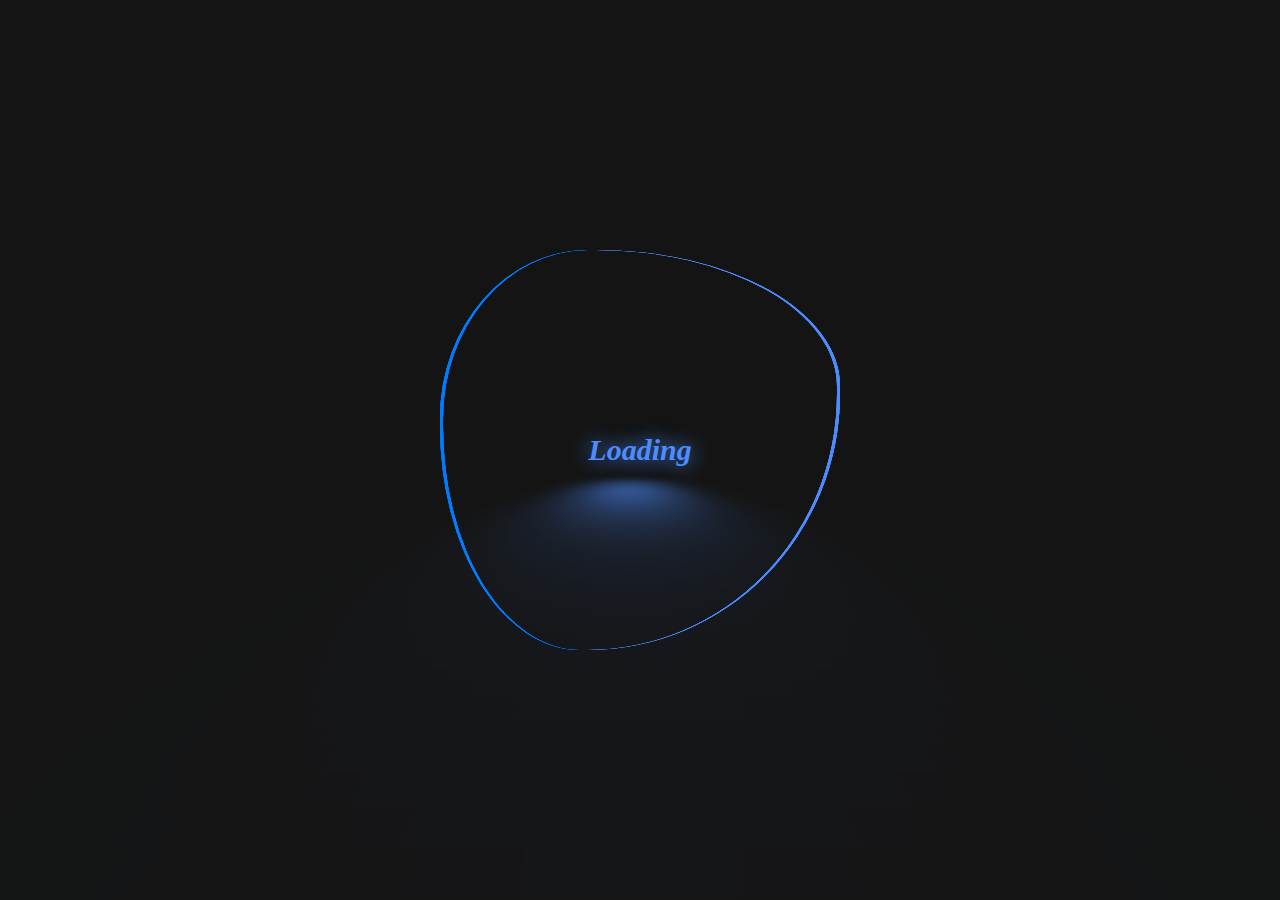
<file: index.html>
<!DOCTYPE html>
<html lang="ru">
<head>
	<meta charset="UTF-8">
	<meta name="viewport" content="width=device-width, initial-scale=1.0">
	<title>Loading</title>
	<link rel="stylesheet" href="style.css">
</head>

<body>
	<div id="loading">
		<span></span>
		<span></span>
		<span></span>
		<span></span>
		<div class="text">
			Loading
			<span class="dot">.</span>
			<span class="dot">.</span>
			<span class="dot">.</span>
		</div>
	</div>
</body>
</html>
<script>
	// Задержка 5 секунд, затем редирект на index1.html
	setTimeout(function() {
		window.location.href = 'index1.html';  // Перенаправление на файл index1.html
	}, 5000);  // 5000 миллисекунд = 5 секунд
</script>
</file>
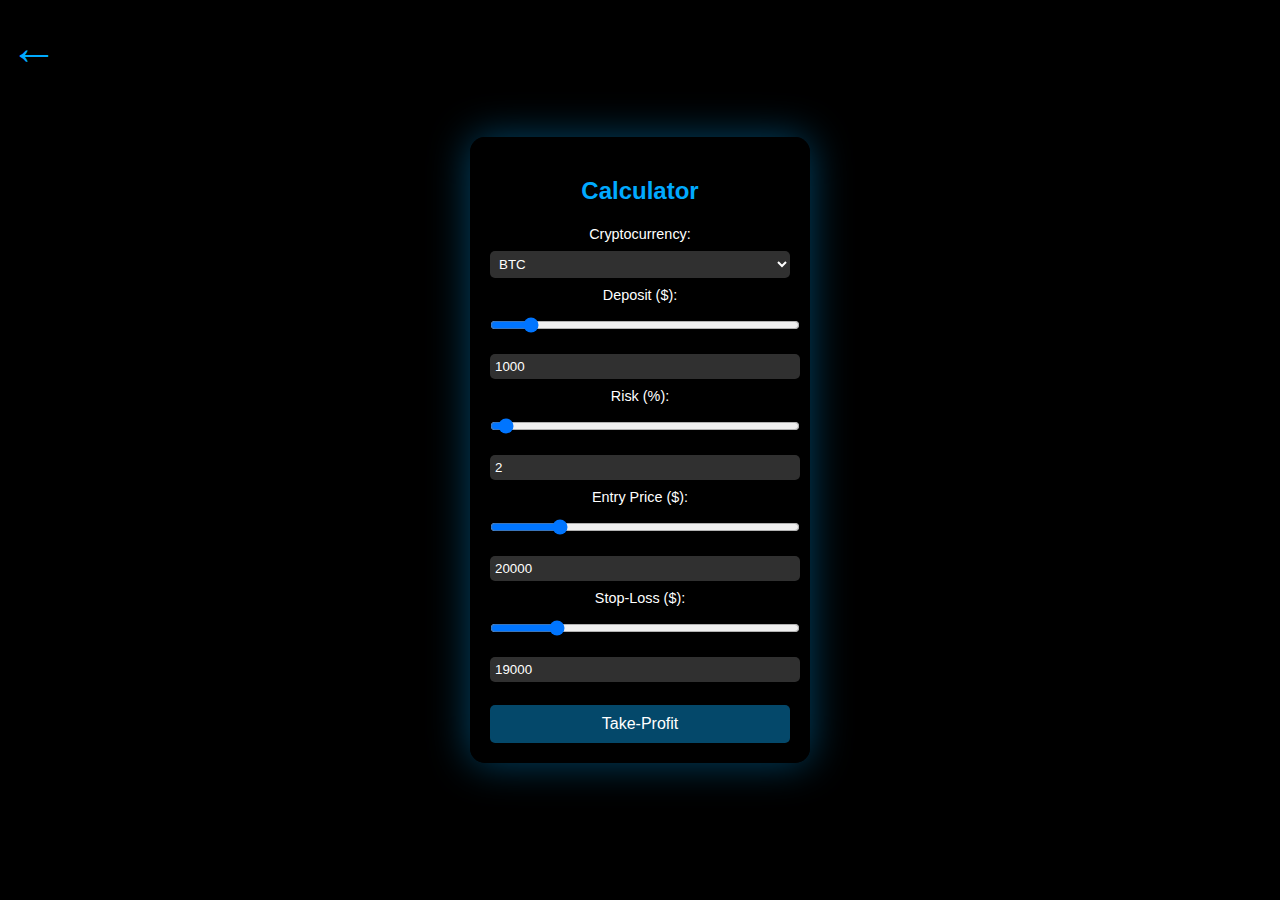
<file: calk.html>
<!DOCTYPE html>
<html lang="en">
<head>
    <meta charset="UTF-8">
    <meta name="viewport" content="width=device-width, initial-scale=1.0">
    <title>Cryptocurrency Calculator</title>
    <style>
        /* Main Styles */
        body {
            background-color: #000;
            color: #ffffff;
            font-family: Arial, sans-serif;
            display: flex;
            justify-content: center;
            align-items: center;
            height: 100vh;
            margin: 0;
        }
        .calculator-container, .result-container {
            background-color: #000000df;
            padding: 20px;
            border-radius: 15px;
            width: 300px;
            box-shadow: 0px 0px 40px rgba(0, 170, 255, 0.4);
            text-align: center;
        }
        .calculator-container h2, .result-container h2 {
            color: #00aaff;
        }
        label {
            font-size: 0.9em;
        }
        select, input[type="range"], input[type="number"] {
            width: 100%;
            margin: 8px 0;
            padding: 5px;
            border-radius: 5px;
            border: none;
            background-color: #303030;
            color: #ffffff;
        }
        .button {
            width: 100%;
            padding: 10px;
            margin-top: 15px;
            background-color: #04486a;
            color: #ffffff;
            border: none;
            border-radius: 5px;
            font-size: 1em;
            cursor: pointer;
        }
        .button:hover {
            background-color: #0088cc;
        }
        .error {
            border: 2px solid #8b0000;
            color: white;
            padding: 10px;
            border-radius: 5px;
        }
        .top-bar {
            display: flex;
            justify-content: flex-start;
            width: 100%;
            position: absolute;
            top: 10px;
            padding: 10px;
        }
        .back-button {
    cursor: pointer;
    font-size: 3em; /* Увеличен размер текста */
    font-weight: bold; /* Жирный текст */
    color: #00aaff; /* Цвет */
    margin-left: 10px;
    text-transform: uppercase; /* Преобразование текста в верхний регистр */
    text-shadow: 2px 2px 4px rgba(0, 0, 0, 0.5); /* Тень для выделения */
    transition: color 0.3s, transform 0.3s; /* Плавный переход при наведении */
}
    </style>
</head>
<body>
    <div class="top-bar">
        <span class="back-button" onclick="goBack()">←</span>
    </div>

    <div class="calculator-container" id="calculator">
        <h2>Calculator</h2>

        <!-- Cryptocurrency selection -->
        <label for="crypto">Cryptocurrency:</label>
        <select id="crypto">
            <option value="btc">BTC</option>
            <option value="doge">DOGE</option>
        </select>

        <!-- Input sliders for parameters -->
        <label for="deposit">Deposit ($):</label>
        <input type="range" id="deposit" min="10" max="10000" step="10" value="1000">
        <input type="number" id="deposit-value" value="1000" readonly>

        <label for="risk">Risk (%):</label>
        <input type="range" id="risk" min="1" max="100" value="2">
        <input type="number" id="risk-value" value="2" readonly>

        <label for="entry">Entry Price ($):</label>
        <input type="range" id="entry" min="1" max="100000" step="1" value="20000">
        <input type="number" id="entry-value" value="20000" readonly>

        <label for="stopLoss">Stop-Loss ($):</label>
        <input type="range" id="stopLoss" min="1" max="100000" step="1" value="19000">
        <input type="number" id="stopLoss-value" value="19000" readonly>

        <!-- Calculate button -->
        <button class="button" id="calculate">Take-Profit</button>
    </div>

    <div class="result-container" id="result" style="display: none;">
        <!-- Result will be inserted here -->
    </div>

    <script>
        const depositSlider = document.getElementById('deposit');
        const depositValue = document.getElementById('deposit-value');
        const riskSlider = document.getElementById('risk');
        const riskValue = document.getElementById('risk-value');
        const entrySlider = document.getElementById('entry');
        const entryValue = document.getElementById('entry-value');
        const stopLossSlider = document.getElementById('stopLoss');
        const stopLossValue = document.getElementById('stopLoss-value');
        const calculatorContainer = document.getElementById('calculator');
        const resultContainer = document.getElementById('result');

        function goBack() {
            window.location.href = 'index1.html';
        }

        depositSlider.oninput = () => depositValue.value = depositSlider.value;
        riskSlider.oninput = () => riskValue.value = riskSlider.value;
        entrySlider.oninput = () => entryValue.value = entrySlider.value;
        stopLossSlider.oninput = () => stopLossValue.value = stopLossSlider.value;

        document.getElementById('calculate').onclick = () => {
            const deposit = parseFloat(depositValue.value);
            const riskPercentage = parseFloat(riskValue.value);
            const entryPrice = parseFloat(entryValue.value);
            const stopLossPrice = parseFloat(stopLossValue.value);

            if (entryPrice <= stopLossPrice) {
                resultContainer.innerHTML = '<div class="error"><p>Error: Stop-loss must be less than entry price.</p><button class="button" onclick="tryAgain()">Try Again</button></div>';
                resultContainer.style.display = 'block';
                calculatorContainer.style.display = 'none';
                return;
            }

            const riskAmount = (deposit * riskPercentage) / 100;
            const coinQuantity = riskAmount / (entryPrice - stopLossPrice);
            const takeProfitPrice = entryPrice + (entryPrice - stopLossPrice);

            resultContainer.innerHTML = `
                <h2>Results</h2>
                <p>Coin Quantity: ${coinQuantity.toFixed(6)}</p>
                <p>Total Purchase: $${(coinQuantity * entryPrice).toFixed(2)}</p>
                <p>Stop-Loss: $${stopLossPrice}</p>
                <p>Take-Profit: $${takeProfitPrice.toFixed(2)}</p>
                <p>Risk: $${riskAmount.toFixed(2)} out of $${deposit}</p>
                <button class="button" id="reset">Reset</button>
            `;
            resultContainer.style.display = 'block';
            calculatorContainer.style.display = 'none';

            document.getElementById('reset').onclick = () => resetCalculator();
        };

        function tryAgain() {
            resultContainer.style.display = 'none';
            calculatorContainer.style.display = 'block';
        }

        function resetCalculator() {
            resultContainer.style.display = 'none';
            calculatorContainer.style.display = 'block';
            depositSlider.value = 1000;
            depositValue.value = 1000;
            riskSlider.value = 2;
            riskValue.value = 2;
            entrySlider.value = 20000;
            entryValue.value = 20000;
            stopLossSlider.value = 19000;
            stopLossValue.value = 19000;
        }
    </script>
</body>
</html>
</file>
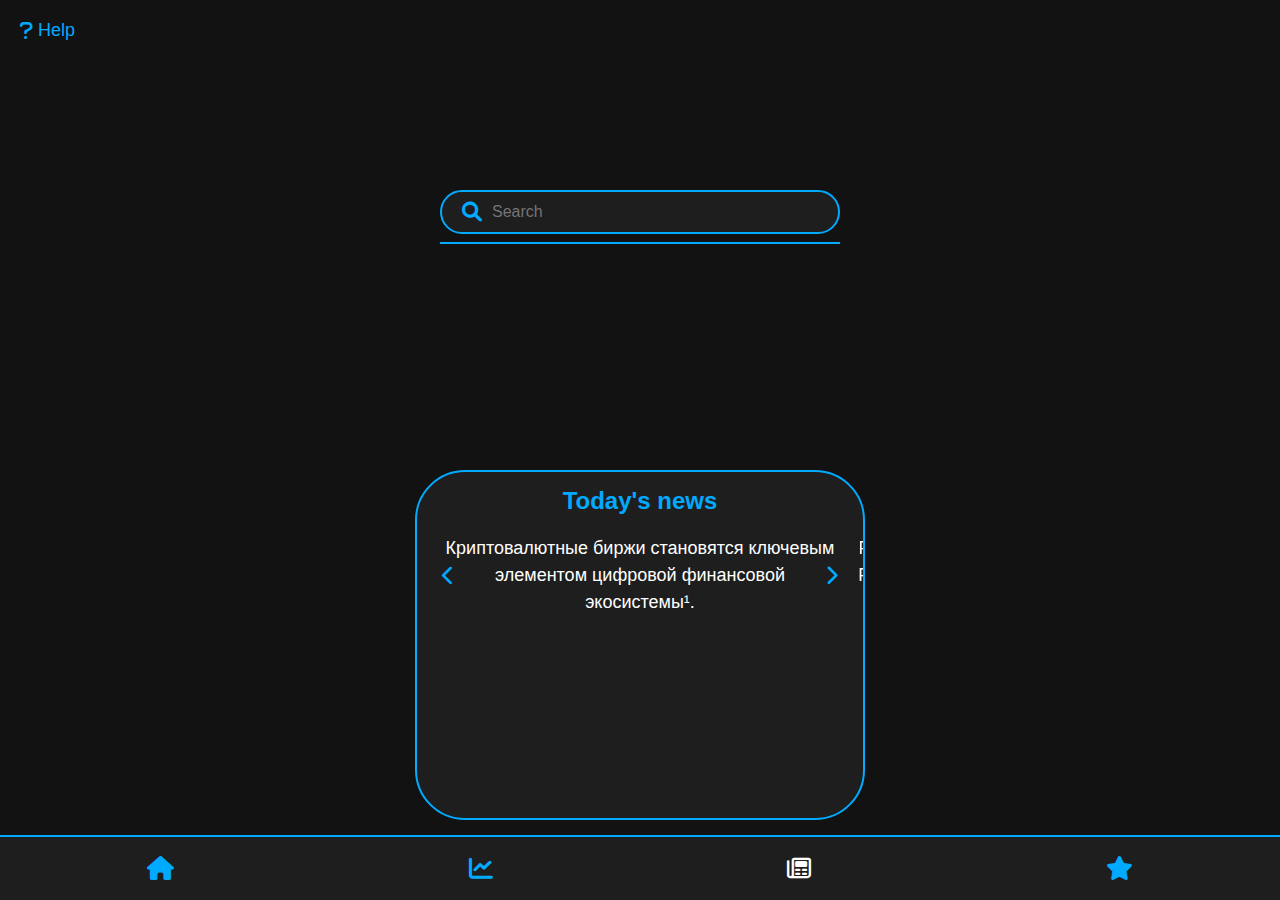
<file: graf.html>
<!DOCTYPE html>
<html lang="en">
<head>
    <meta charset="UTF-8">
    <meta name="viewport" content="width=device-width, initial-scale=1.0">
    <title>Search Page with News Carousel</title>
    <link rel="stylesheet" href="https://cdnjs.cloudflare.com/ajax/libs/font-awesome/6.0.0-beta3/css/all.min.css">
    <style>
        /* Общие настройки */
        * {
            margin: 0;
            padding: 0;
            box-sizing: border-box;
        }

        body {
            font-family: Arial, sans-serif;
            background-color: #121212;
            color: #ffffff;
            display: flex;
            justify-content: center;
            align-items: center;
            height: 100vh;
        }

        /* Кнопка Help */
        .help-button {
            position: absolute;
            top: 20px;
            left: 20px;
            background: none;
            color: #00aaff;
            border: none;
            font-size: 18px;
            cursor: pointer;
            display: flex;
            align-items: center;
            gap: 5px;
        }

        .help-button i {
            font-size: 20px;
        }

        /* Контейнер поиска */
        .search-container {
            text-align: center;
            width: 100%;
            max-width: 400px;
            position: fixed;
            top: 190px; /* Отступ сверху */
        }

        .search-box {
            position: relative;
            border: 2px solid #00aaff;
            border-radius: 50px;
            padding: 10px 20px;
            display: flex;
            align-items: center;
            background-color: #1e1e1e;
        }

        .search-box i {
            color: #00aaff;
            font-size: 20px;
            margin-right: 10px;
        }

        #search-input {
            border: none;
            background: none;
            color: #ffffff;
            font-size: 16px;
            outline: none;
            width: 100%;
        }

        .search-underline {
            height: 2px;
            background-color: #00aaff;
            margin-top: 8px;
        }

        #search-tags {
            display: flex;
            flex-wrap: wrap;
            margin-top: 15px;
            gap: 10px;
            justify-content: center;
        }

        .tag {
            display: flex;
            align-items: center;
            background-color: #1e1e1e;
            border: 2px solid #00aaff;
            border-radius: 20px;
            padding: 5px 10px;
            color: #ffffff;
            font-size: 18px;
        }

        .tag i {
            margin-left: 5px;
            cursor: pointer;
        }

        /* Стили для новостного каруселя */
        .news-carousel {
            position: fixed;
            bottom: 80px;
            width: 100%;
            height: 350px;
            max-width: 450px;
            background-color: #1e1e1e;
            border: 2px solid #00aaff;
            border-radius: 50px;
            padding: 15px;
            text-align: center;
            overflow: hidden;
        }

        .news-title {
            color: #00aaff;
            font-size: 24px;
            margin-bottom: 10px;
        }

        .news-content {
            display: flex;
            align-items: center;
            position: relative;
        }

        .news-item-container {
            display: flex;
            transition: transform 0.5s ease-in-out;
            width: 100%;
        }

        .news-item {
            flex: 0 0 100%;
            color: #ffffff;
            font-size: 18px;
            padding: 10px;
            text-align: center;
            box-sizing: border-box;
            word-wrap: break-word;
            overflow: hidden;
            white-space: normal;
            line-height: 1.5;
        }

        .nav-arrow {
            background: none;
            border: none;
            color: #00aaff;
            font-size: 20px;
            cursor: pointer;
            position: absolute;
            top: 50%;
            transform: translateY(-50%);
        }

        .left-arrow {
            left: 10px;
        }

        .right-arrow {
            right: 10px;
        }

        /* Стили для нижней навигации */
        .bottom-nav {
            display: flex;
            justify-content: space-around;
            align-items: center;
            position: fixed;
            bottom: 0;
            width: 100%;
            height: 65px;
            background-color: #1e1e1e;
            border-top: 2px solid #00aaff;
        }

        .nav-item {
            color: #00aaff;
            font-size: 24px;
            cursor: pointer;
            transition: color 0.3s;
        }

        .nav-item.active {
            color: #ffffff;
        }

        .nav-item:hover {
            color: #ffffff;
        }
    </style>
</head>
<body>
    <button class="help-button">
        <i class="fa-solid fa-question"></i> Help
    </button>
    
    <div class="search-container">
        <div class="search-box">
            <i class="fa-solid fa-magnifying-glass"></i>
            <input type="text" id="search-input" placeholder="">
        </div>
        <div class="search-underline"></div>
        <div id="search-tags"></div>
        <div id="search-results"></div>
    </div>

    <div class="news-carousel">
        <h2 class="news-title">Today's news</h2>
        <div class="news-content">
            <button class="nav-arrow left-arrow"><i class="fa-solid fa-chevron-left"></i></button>
            <div class="news-item-container">
                <div class="news-item">Криптовалютные биржи становятся ключевым элементом цифровой финансовой экосистемы¹.</div>
                <div class="news-item">Pepe coin, мемкоин, основанный на персонаже Pepe the Frog, достиг рыночной капитализации в $4.7 млрд².</div>
                <div class="news-item">Chainlink, несмотря на падение на 73%, имеет долгосрочный потенциал благодаря растущей роли в блокчейн-трендах³.</div>
                <div class="news-item">Цена биткоина превысила $89,000, вызвав волну ликвидаций на рынке⁴.</div>
                <div class="news-item">Ethereum исследователи представили "умные транзакции" для улучшения функциональности блокчейна⁵.</div>
            </div>
            <button class="nav-arrow right-arrow"><i class="fa-solid fa-chevron-right"></i></button>
        </div>
    </div>

    <nav class="bottom-nav">
        <div class="nav-item" id="open-glav"><i class="fa-solid fa-house"></i></div>
        <div class="nav-item" id="open-chart"><i class="fa-solid fa-chart-line"></i></div>
        <div class="nav-item active" id="open-search"><i class="fa-regular fa-newspaper"></i></div>
        <div class="nav-item"><i class="fa-solid fa-star"></i></div>
    </nav>

    <script>
        document.addEventListener("DOMContentLoaded", () => {
            const searchInput = document.getElementById("search-input");
            let index = 0;
            const word = "Search";

            function typeEffect() {
                if (index < word.length) {
                    searchInput.placeholder += word[index];
                    index++;
                    setTimeout(typeEffect, 100);
                }
            }
            typeEffect();

            const newsContainer = document.querySelector(".news-item-container");
            const newsItems = document.querySelectorAll(".news-item");
            const leftArrow = document.querySelector(".left-arrow");
            const rightArrow = document.querySelector(".right-arrow");
            let currentNewsIndex = 0;

            function updateNewsPosition() {
                newsContainer.style.transform = `translateX(-${currentNewsIndex * 100}%)`;
            }

            leftArrow.addEventListener("click", () => {
                currentNewsIndex = currentNewsIndex > 0 ? currentNewsIndex - 1 : newsItems.length - 1;
                updateNewsPosition();
            });

            rightArrow.addEventListener("click", () => {
                currentNewsIndex = currentNewsIndex < newsItems.length - 1 ? currentNewsIndex + 1 : 0;
                updateNewsPosition();
            });

            let startX = 0;
            let endX = 0;

            newsContainer.addEventListener("touchstart", (e) => {
                startX = e.touches[0].clientX;
            });

            newsContainer.addEventListener("touchend", (e) => {
                endX = e.changedTouches[0].clientX;

                if (startX - endX > 50) {
                    // Свайп влево
                    currentNewsIndex = currentNewsIndex < newsItems.length - 1 ? currentNewsIndex + 1 : 0;
                } else if (endX - startX > 50) {
                    // Свайп вправо
                    currentNewsIndex = currentNewsIndex > 0 ? currentNewsIndex - 1 : newsItems.length - 1;
                }
                updateNewsPosition();
            });
        });


    document.addEventListener("DOMContentLoaded", () => {
        // Обработчик для кнопки Help
        const helpButton = document.querySelector(".help-button");
        helpButton.addEventListener("click", () => {
            window.open("https://t.me/Vlad_Tichonenko", "_blank");
        });

        // Обработчики для кнопок нижней панели
        const openGlavButton = document.getElementById("open-glav");
        const openChartButton = document.getElementById("open-chart");

        openGlavButton.addEventListener("click", () => {
            window.location.href = "index1.html";
        });

        openChartButton.addEventListener("click", () => {
            window.location.href = "HTML-Crypto-Currency-Chart-Snippets/Chart.html";
        });
    });


    </script>
</body>
</html>
</file>
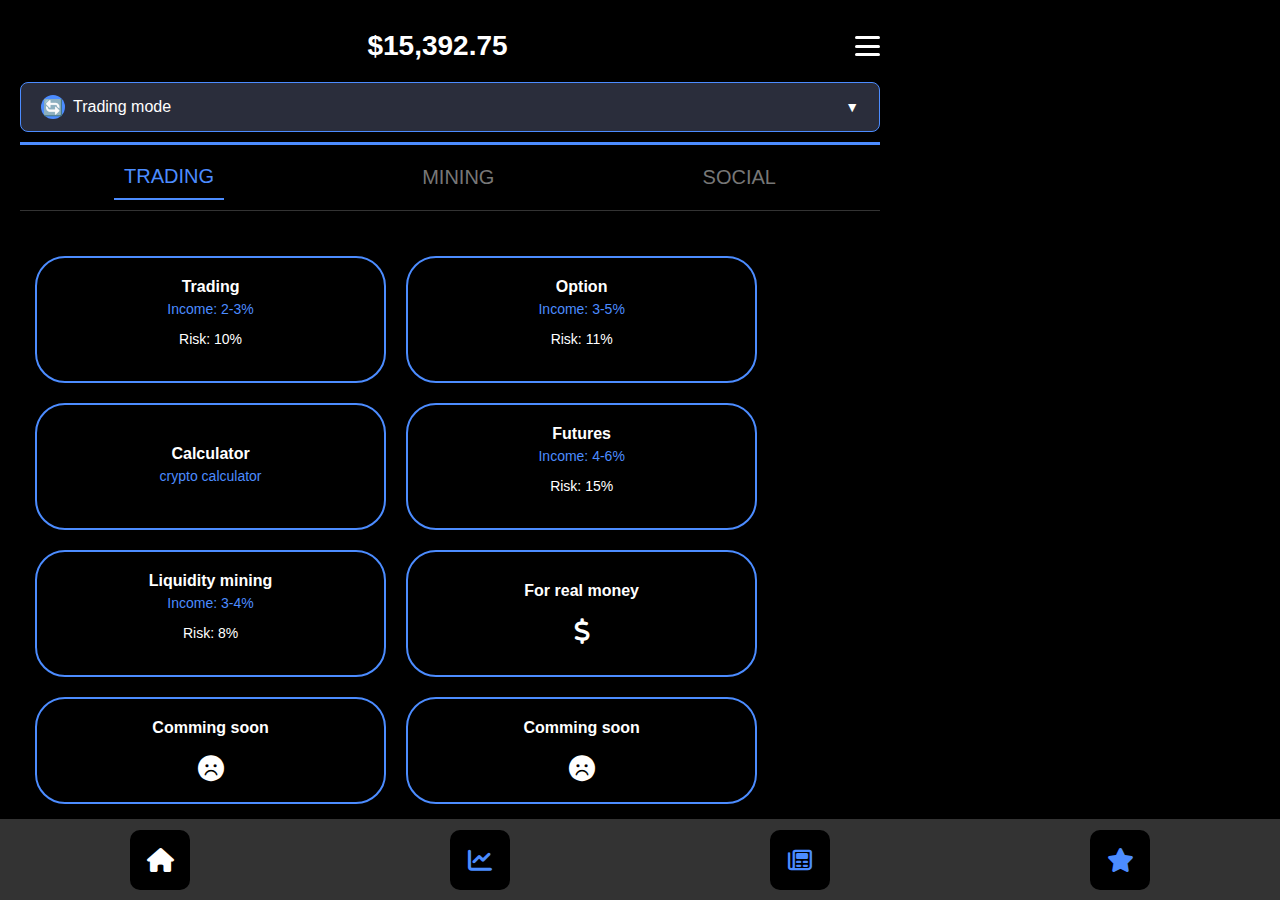
<file: index1.html>
<!DOCTYPE html>
<html lang="en">
<head>
    <meta charset="UTF-8">
    <meta name="viewport" content="width=device-width, initial-scale=1.0">
    <title>Crypto Dashboard</title>
    <link rel="stylesheet" href="styles.css">
    <link rel="stylesheet" href="https://cdnjs.cloudflare.com/ajax/libs/font-awesome/6.0.0-beta3/css/all.min.css">

  
</head>
<body>
    <div class="container">
        <!-- Header Section -->
        <header class="header">
            <div class="balance">
                <h1 id="balanceText">$15,392.75</h1>
            </div>
            
            <!-- Кнопка "гамбургер" в правом верхнем углу -->
            <div class="hamburger-menu">
                <span></span>
                <span></span>
                <span></span>
            </div>
        </header>

        <!-- Панель выбора режима торговли -->
        <div class="trading-mode-panel" id="tradingModePanel">
            <div style="display: flex; align-items: center;">
                <div class="icon">🔄</div>
                <span>Trading mode</span>
            </div>
            <span class="arrow">▼</span>
        </div>

        <!-- Выдвижной блок для выбора режима -->
        <div class="trading-options-block" id="tradingOptionsBlock">
            <h3>Switch trading mode</h3>
            <label class="option">
                <input type="radio" name="tradeMode" value="Real balance" checked>
                <div class="option-content">
                    <div class="option-title">Real balance</div>
                    <div class="option-description">Какой-то текст.</div>
                </div>
            </label>
            <label class="option">
                <input type="radio" name="tradeMode" value="Game score">
                <div class="option-content">
                    <div class="option-title">Game score</div>
                    <div class="option-description">Какой-то текст.</div>
                </div>
            </label>
            <button class="close-button" id="closeButton">Закрыть</button>
        </div>

        <!-- Tab Navigation -->
        <div class="tabs">
            <button class="tab active" data-tab="crypto">TRADING</button>
            <button class="tab" data-tab="nfts">MINING</button>
            <button class="tab" data-tab="defi">SOCIAL</button>
        </div>

        <!-- Содержимое главной вкладки -->
        <div class="tab-content active" id="crypto-content">
            <div class="center-wrapper"> <!-- Обёрточный контейнер -->
            <div class="crypto-buttons">
                <div class="crypto-btn">
                    <div class="crypto-info">
                        <h3>Trading</h3>
                        <p class="price">Income: 2-3%</p>
                        <p class="time">Risk: 10%</p>
                    </div>
                </div>
                <div class="crypto-btn">
                    <div class="crypto-info">
                        <h3>Option</h3>
                        <p class="price">Income: 3-5%</p>
                        <p class="time">Risk: 11%</p>
                    </div>
                </div>
                <div class="crypto-btn" id="calk">
                    <div class="crypto-info">
                        <h3>Сalculator</h3>
                        <p class="price">crypto calculator</p>

                    </div>
                </div>
                <div class="crypto-btn">
                    <div class="crypto-info">
                        <h3>Futures</h3>
                        <p class="price">Income: 4-6%</p>
                        <p class="time">Risk: 15%</p>
                    </div>
                </div>
                <div class="crypto-btn">
                    <div class="crypto-info">
                        <h3>Liquidity mining</h3>
                        <p class="price">Income: 3-4%</p>
                        <p class="time">Risk: 8%</p>
                    </div>
                </div>
                <div class="crypto-btn">
                    <div class="crypto-info">
                        <h3>For real money</h3>
                      
                        <br><i class="fa-solid fa-dollar-sign" style="font-size: 26px;"></i> <!-- Задаём размер в пикселях -->
                    </div>
                </div>
                <div class="crypto-btn">
                    <div class="crypto-info">
                        <h3>Comming soon</h3>
                      
                        <br><i class="fa-solid fa-face-frown" style="font-size: 26px;"></i> <!-- Задаём размер в пикселях -->
                    </div>
                </div>
                <div class="crypto-btn">
                    <div class="crypto-info">
                        <h3>Comming soon</h3>
                      
                        <br><i class="fa-solid fa-face-frown" style="font-size: 26px;"></i> <!-- Задаём размер в пикселях -->
                    </div>
                </div>
            </div>
        </div>
    </div>


        <!-- Содержимое вкладок "coming soon" -->
        <div class="tab-content" id="nfts-content">
            <p> - coming soon...</p>
        </div>

        <div class="tab-content" id="defi-content">
            <div class="defi-buttons">
                <div class="defi-btn">
                    <img src="SE3.webp" alt="Defi Icon" class="defi-icon">
                    <div class="defi-info">
                        <h3>Task 1</h3>
                        <hr />
                        <p class="description">Subscribe to our page in X.</p>
                        <p class="price">$500.00</p>
                    </div>
                </div>
                <div class="defi-btn">
                    <img src="tg.webp" alt="Defi Icon" class="defi-icon">
                    <div class="defi-info">
                        <h3>Task 2</h3>
                        <hr />
                        <p class="description">Subscribe to our page in Telegram.</p>
                        <p class="price">$1,200.00</p>
                    </div>
                </div>
                <div class="defi-btn">
                    <img src="tg.webp" alt="Defi Icon" class="defi-icon">
                    <div class="defi-info">
                        <h3>Task 3</h3>
                        <hr />
                        <p class="description">Subscribe to the partners page in Telegram.</p>
                        <p class="price">$800.00</p>
                    </div>
                </div>
            </div>
        </div>
        
    </div>


<!-- Bottom Navigation -->
<nav class="bottom-nav">
    <div class="nav-item"><i class="fa-solid fa-house" id="home-icon"></i></div>
    <div class="nav-item"  id="open-chart"><i class="fa-solid fa-chart-line"></i></div>
    <div class="nav-item" id="open-search"><i class="fa-regular fa-newspaper"></i></div>
    <div class="nav-item"><i class="fa-solid fa-star"></i></div>
</nav>



    <!-- Боковое меню -->
    <div class="side-menu" id="side-menu">
        <div class="menu-content">
            <p>Profile</p>
            <p>Settings</p>
            <p>Help</p>
            <p id="bitry-link">BiTry-Studio <i class="fa-solid fa-code"></i></p>

        </div>
    </div>

<script src="script.js"></script>


</body>
</html>

<script>
    document.getElementById('open-search').addEventListener('click', function() {
    console.log("Navigating to search page..."); // Отладка
    window.location.href = 'graf.html';
});


document.getElementById('calk').addEventListener('click', function() {
    window.location.href = 'calk.html';
});

document.getElementById('bitry-link').addEventListener('click', function () {
        window.open('https://t.me/ITtbcstudio', '_blank'); // Открывает ссылку в новой вкладке
    });

</script>
</file>
<file: style.css>
* {
  margin: 0;
  padding: 0;
  border: 0;
  box-sizing: border-box;
  color: #ffffff;
  text-decoration: none;
  list-style: none;
}
body {
  width: 100%;
  height: 100vh;
  background: #141414;
  display: flex;
  justify-content: center;
  align-items: center;
  flex-direction: column;
}
:root {
  --clr: #4c8cff;
  --clr1: #007bff;
}
.text {
  display: flex;
  position: relative;
  font-size: 30px;
  font-weight: bold;
  font-style: italic;
  color: var(--clr);
  text-shadow: 0 0 20px var(--clr);
}
.text::after {
  content: '';
  width: 80%;
  height: 50px;
  background: var(--clr);
  position: absolute;
  top: 100%;
  transform: perspective(1em) rotateX(40deg) scale(1.0, 0.5);
  filter: blur(1em);
}
#loading {
  width: 400px;
  height: 400px;
  display: flex;
  position: relative;
  justify-content: center;
  align-items: center;
  animation: scale 5s linear infinite;
}
#loading span {
  width: 100%;
  height: 100%;
  position: absolute;
  border-left: 3px solid var(--clr1);
  border-right: 3px solid var(--clr);
  border-radius: 37% 61% 63% 35% / 42% 34% 64% 56%;
  animation: rotate 3s linear infinite;
}
#loading span:nth-child(1) {
  animation: rotate 6s linear infinite reverse;
}
#loading span:nth-child(2) {
  animation: rotate 9s linear infinite;
}
#loading span:nth-child(3) {
  animation: rotate 12s linear infinite reverse;
}
@keyframes rotate {
  0% {
    transform: rotate(0);
  }
  100% {
    transform: rotate(360deg);
  }
}
@keyframes scale {
  0% {
    width: 400px;
    height: 400px;
  }
  50% {
    width: 600px;
    height: 600px;
  }
  100% {
    width: 400px;
    height: 400px;
  }
}

/* Анимация для точек */
.dot {
  display: inline-block;
  opacity: 0;  /* Начальная невидимость */
  animation: dotAnimation 1.5s forwards;  /* Применяем анимацию */
}

.dot:nth-child(1) {
  animation-delay: 0s;  /* Первая точка появляется сразу */
}
.dot:nth-child(2) {
  animation-delay: 0.5s;  /* Вторая точка появляется через 0.5 сек */
}
.dot:nth-child(3) {
  animation-delay: 1s;  /* Третья точка появляется через 1 сек */
}

@keyframes dotAnimation {
  0% {
    opacity: 0; /* Сначала точка невидима */
  }
  100% {
    opacity: 1; /* В конце точка появляется */
  }
}
</file>
<file: styles.css>
/* Основной стиль для контейнера */
body {
    margin: 0;
    font-family: Arial, sans-serif;
    background-color: #000; /* Убираем градиент */
    color: #fff;
    min-height: 100vh; /* Обеспечивает заполнение всей высоты экрана */
    display: flex;
    flex-direction: column;
    max-width: 100vh;
}

/* Контейнер */
.container {
    flex: 1; /* Контейнер занимает оставшееся пространство */
    padding: 20px;
    position: relative;
}

/* Стили для заголовка */
.header {
    position: relative;
    text-align: center;
    display: flex;
    justify-content: space-between; /* Равномерное распределение содержимого */
    align-items: center; /* Выравнивание по центру по вертикали */
}

.balance {
    flex-grow: 1; /* Занимает доступное пространство */
}

.balance h1 {
    font-size: 28px;
    margin: 10px 0;
}

.hamburger-menu {
    width: 25px;
    height: 20px;
    display: flex;
    flex-direction: column;
    justify-content: space-between;
    cursor: pointer;
}

.hamburger-menu span {
    display: block;
    width: 100%;
    height: 3px;
    background-color: #fff;
    border-radius: 2px;
}

/* Стили для кнопок действий */
.actions {
    display: flex;
    justify-content: space-around;
    margin: 20px 0;
}

.actions button {
    background-color: #4c8cff;
    color: #fff;
    border: none;
    padding: 10px;
    border-radius: 5px;
    cursor: pointer;
}

/* Стили для вкладок */
.tabs {
    display: flex;
    justify-content: space-around;
    padding: 10px 0;
    border-bottom: 1px solid #333;
    border-top: 3px solid #4c8cff;
}

.tabs .tab {
    background: none;
    border: none;
    color: #777;
    font-size: 20px;
    padding: 10px;
    cursor: pointer;
}

.tabs .tab.active {
    color: #4c8cff;
    border-bottom: 2px solid #4c8cff;
}

/* Стили для содержимого вкладок */
.tab-content {
    display: none;
    padding: 15px;
}

.tab-content.active {
    display: block;
}

/* Стили для бокового меню */
.side-menu {
    position: fixed;
    top: 0;
    left: -100%;
    width: 250px;
    height: 100%;
    background-color: #1a1a1a;
    color: #fff;
    padding: 20px;
    transition: left 0.3s;
    z-index: 100;
}

.side-menu .menu-content p {
    margin: 20px 0;
    cursor: pointer;
}

.side-menu.show {
    left: 0;
}

/* Стили для нижней навигации */

/* Стили для нижней навигации (фиксированная панель) */
.bottom-nav {
    display: flex;
    justify-content: space-around;
    padding: 10px 0;
    border-top: 1px solid #333;
    background-color: #333; /* Черный фон для нижней панели */
    position: fixed; /* Фиксируем панель внизу */
    bottom: 0;
    width: 100%;
    z-index: 10;
}


/* Стиль для каждого элемента навигации */
.nav-item {
    background-color: #000; /* Цвет фона, совпадающий с фоном сайта */
    width: 60px; /* Размер квадрата */
    height: 60px;
    /* border: 2px solid #4c8cff; Голубая рамка вокруг каждого квадрата */
    display: flex;
    
    justify-content: center;
    align-items: center;
    border-radius: 10px; /* Закругленные углы */
    cursor: pointer;
    transition: background-color 0.3s, transform 0.2s;
}

/* Стиль для иконок внутри квадрата */
.nav-item i {
    color: #4c8cff; /* Голубой цвет для иконок */
    font-size: 24px; /* Размер иконки */
}

/* Эффект при наведении на квадраты */
.nav-item:hover {
    background-color: #333; /* Легкое изменение цвета фона при наведении */
    transform: scale(1.1); /* Увеличение при наведении */
}




/* Стили для кнопок в вкладке Crypto */
#crypto-content {
    max-height: calc(100vh - 200px); /* Вычитаем высоту панели и других элементов */
    overflow-y: auto; /* Включаем вертикальную прокрутку */
    padding: 15px;
    margin-bottom: 60px; /* Оставляем место для фиксированной нижней панели */
}
.crypto-buttons {
    display: flex;
    flex-wrap: wrap;
    gap: 20px; /* Отступ между блоками */
    margin-top: 30px;
}

.crypto-btn {
    background-color: #000;
    color: #fff;
    border: 2px solid #4c8cff;
    border-radius: 30px;
    padding: 20px;
    width: 37%; /* Устанавливаем ширину для двух колонок */
    text-align: center;
    display: flex;
    flex-direction: column;
    justify-content: center;
    align-items: center;
    cursor: pointer;
    gap: 30px;
    justify-content: center;
    align-items: center;
    transition: background-color 0.3s, color 0.3s;

}

.crypto-btn:hover {
    background-color: #4c8cff;
    color: #fff;
}

.crypto-btn h3 {
    margin: 0;
    font-size: 16px;
    font-weight: bold;
}

.crypto-btn .price,
.crypto-btn .time {
    font-size: 14px;
}





/* Стили для кнопок в разделе DeFi */
.defi-buttons {
    display: flex;
    flex-direction: column;
    gap: 20px;
    margin-top: 20px;
}

.defi-btn {
    background-color: #333; /* Темно-серый фон */
    color: #fff; /* Белый текст */
    border: 2px solid #4c8cff; /* Голубая обводка */
    border-radius: 30px; /* Овальная форма */
    padding: 15px;
    display: flex;
    align-items: center;
    gap: 15px;
    cursor: pointer;
    transition: background-color 0.3s;
}

.defi-btn:hover {
    background-color: #4c8cff; /* Голубой фон при наведении */
}

.defi-icon {
    width: 50px;
    height: 50px;
    object-fit: cover;
    border-radius: 50%;
}

.defi-info {
    display: flex;
    flex-direction: column;
    justify-content: center;
    text-align: left;
    width: 100%;
}

.defi-info h3 {
    font-size: 16px;
    font-weight: bold;
    margin: 0;
}

.defi-info hr {
    border: none;
    border-top: 1px solid #ccc;
    margin: 5px 0;
}

.description {
    font-size: 14px;
    margin: 5px 0;
}

.price {
    font-size: 14px;
    color: #4c8cff; /* Голубой цвет для цены */
    margin: 5px 0;
}

/* Trading Mode Panel */
.trading-mode {
    display: flex;
    justify-content: space-between;
    align-items: center;
    background-color: #333;
    color: #fff;
    padding: 10px;
    margin: 15px 0;
    border-radius: 5px;
    cursor: pointer;
}




 /* Основной стиль для панели выбора режима */
 .trading-mode-panel {
    display: flex;
    align-items: center;
    justify-content: space-between;
    background-color: #2a2d3b;
    color: #fff;
    padding: 12px 20px;
    border-radius: 8px;
    margin: 10px 0;
    cursor: pointer;
    border: 1px solid #4c8cff;
}

/* Стиль для иконки и текста в панели */
.trading-mode-panel .icon {
    background-color: #4c8cff;
    border-radius: 50%;
    width: 24px;
    height: 24px;
    display: flex;
    align-items: center;
    justify-content: center;
    margin-right: 8px;
}

.trading-mode-panel .arrow {
    font-size: 14px;
}

/* Блок, который появляется внизу экрана при выборе режима */
.trading-options-block {
    position: fixed;
    bottom: -100%; /* Скрыто внизу экрана */
    left: 0;
    width: 100%;
    background-color: #1e2130;
    padding: 20px;
    border-top-left-radius: 12px;
    border-top-right-radius: 12px;
    border: 1px solid #4c8cff;
    transition: bottom 0.3s ease; /* Анимация выезда */
    z-index: 1000;
}

/* Заголовок блока */
.trading-options-block h3 {
    color: #fff;
    font-size: 18px;
    margin-bottom: 16px;
}

/* Стиль для каждого режима в блоке */
.option {
    display: flex;
    align-items: center;
    padding: 10px 0;
    border-bottom: 1px solid #333;
    cursor: pointer;
}

.option:last-child {
    border-bottom: none;
}

.option .icon {
    width: 28px;
    height: 28px;
    margin-right: 12px;
}

/* Стили для больших радиокнопок */
.option input[type="radio"] {
    appearance: none;
    width: 20px;
    height: 20px;
    border-radius: 50%;
    border: 2px solid #4c8cff;
    background-color: #333;
    margin-right: 12px;
    cursor: pointer;
}

.option input[type="radio"]:checked {
    background-color: #4c8cff;
}

/* Текст и описание опций */
.option-content {
    color: #ccc;
}

.option-title {
    font-size: 16px;
    color: #fff;
    margin-bottom: 4px;
}

.option-description {
    font-size: 14px;
}

/* Кнопка "Закрыть" */
.close-button {
    width: 100%;
    padding: 12px;
    background-color: #4c8cff;
    color: #fff;
    font-size: 16px;
    border: none;
    border-radius: 8px;
    cursor: pointer;
    margin-top: 20px;
}

/* Показать блок внизу экрана */
.trading-options-block.show {
    bottom: 0; /* Поднимается наверх экрана */
}



#home-icon {
    color: #fff;
}


/* Медиазапросы для адаптивности */
@media screen and (max-width: 768px) {
    .crypto-btn {
        width: 31%;
    }

    .social .social-item {
        width: 35%;  /* 2 элемента в строке */
    }
}
</file>
